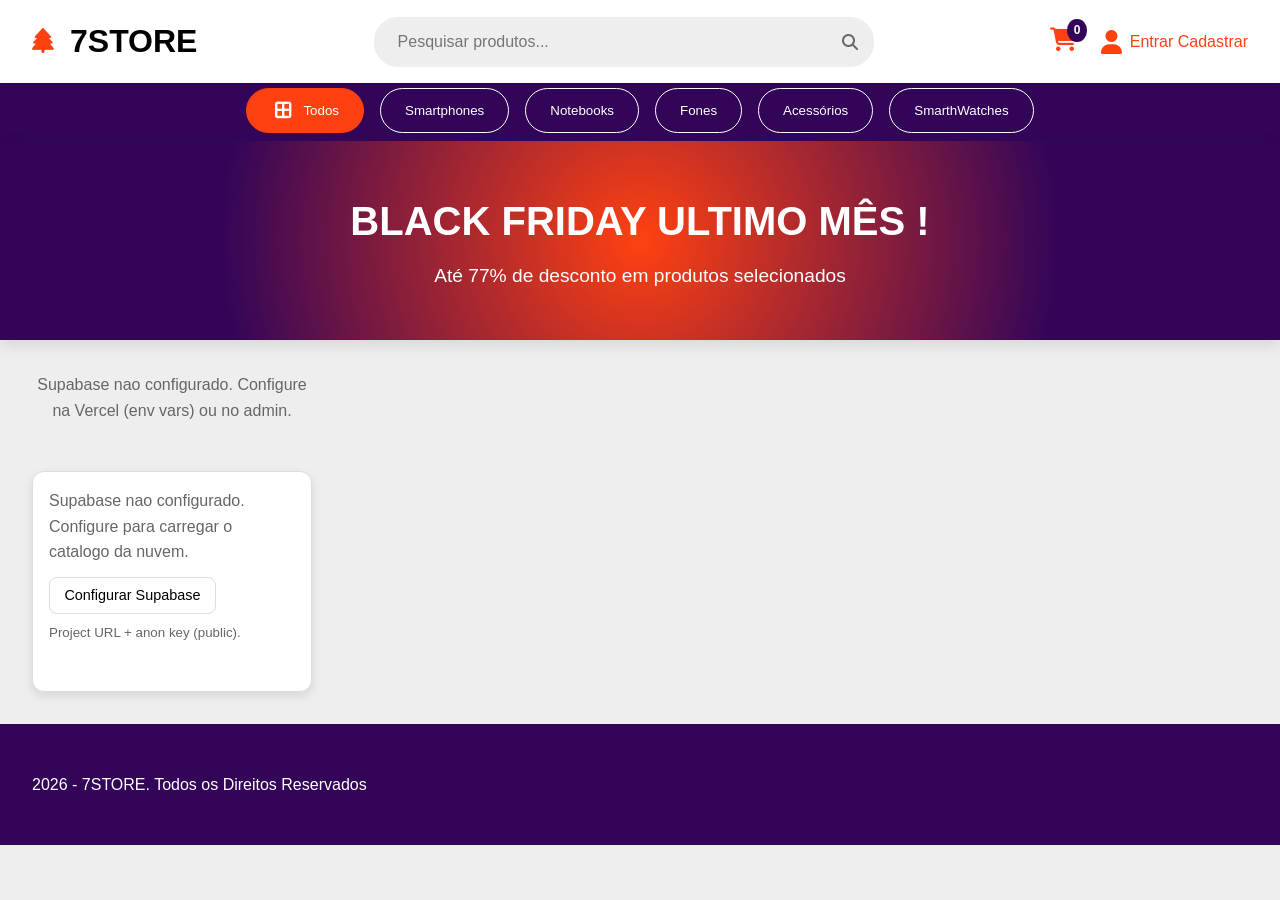
<file: index.html>
<!DOCTYPE html>
<html lang="pt-br">

<head>
    <meta charset="UTF-8">
    <meta name="viewport" content="width=device-width, initial-scale=1.0">
    <link rel="stylesheet" href="style.css">
    <link rel="stylesheet" href="https://cdnjs.cloudflare.com/ajax/libs/font-awesome/6.4.2/css/all.min.css">
    <title>7STORE</title>
</head>

<body>
    <!-- CABEÇALHO -->

    <header>
        <div class="logo">
            <i class="fa-solid fa-tree"></i>
            <h1>7STORE</h1>
        </div>

        <div class="search-container">
            <input type="text" class="search-input" placeholder="Pesquisar produtos...">
            <i class="fa-solid fa-magnifying-glass "></i>
        </div>

        <div class="user-actions">

            <div class="cart-icon">
                <i class="fa-solid fa-cart-shopping"></i>
                <span class="cart-item-count">0</span>
            </div>

            <div class="login-container">
                <i class="fa-solid fa-user"></i>
                <div class="auth-links">
                    <a href="login.html" class="main-link">Entrar</a>
                    <a href="cadastro.html" class="sub-link">Cadastrar</a>
                </div>
            </div>
            
        </div>
    </header>
    <!-- MENU SUPERIOR -->
    <div class="sticky-section-wrapper">

        <div class="categories-container">
            <nav class="categories-bar">
                <button class="category-btn active" data-category="all">
                    <i class="fa-solid fa-border-all"></i>
                    Todos
                </button>
                <button class="category-btn" data-category="smartphones">
                    <i class="fa-solid fa-mobile"></i>
                    Smartphones
                </button>
                <button class="category-btn" data-category="laptops">
                    <i class="fa-solid fa-laptop"></i>
                    Notebooks
                </button>
                <button class="category-btn" data-category="headphones">
                    <i class="fa-solid fa-headphones"></i>
                    Fones
                </button>
                <button class="category-btn" data-category="accessories">
                    <i class="fa-solid fa-keyboard"></i>
                    Acessórios
                </button>
                <button class="category-btn" data-category="smartwatch">
                    <i class="fa-solid fa-clock"></i>
                    SmarthWatches
                </button>
            </nav>
        </div>

        <section class="hero-section">
            <h2> BLACK FRIDAY ULTIMO MÊS ! </h2>
            <p class="hero-p">Até 77% de desconto em produtos selecionados </p>
        </section>

    </div>
    <main class="products">
        <div class=" products-container">
        </div>
    </main>

    <div id="register-form" style="display: none;">
        <h2>Criar Conta</h2>
        <form>
            <div class="form-group">
                <label for="register-name">Nome Completo</label>
                <input type="text" id="register-name" placeholder="Seu nome" required>
            </div>
            <div class="form-group">
                <label for="register-email">Email</label>
                <input type="email" id="register-email" placeholder="seuemail@exemplo.com" required>
            </div>
            <div class="form-group">
                <label for="register-password">Senha</label>
                <input type="password" id="register-password" placeholder="Crie uma senha forte" required>
            </div>
            <button type="submit" class="form-btn">Criar Conta</button>
            <p class="form-switch-text">
                Já tem uma conta? <a href="#" id="show-login">Faça Login</a>
            </p>
        </form>
    </div>
    </div>
    </div>

    <div id="register-form" style="display: none;">
        <h2>Criar Conta</h2>
        <form>
            <div class="form-group">
                <label for="register-name">Nome Completo</label>
                <input type="text" id="register-name" placeholder="Seu nome" required>
            </div>
            <div class="form-group">
                <label for="register-email">Email</label>
                <input type="email" id="register-email" placeholder="seuemail@exemplo.com" required>
            </div>
            <div class="form-group">
                <label for="register-password">Senha</label>
                <input type="password" id="register-password" placeholder="Crie uma senha forte" required>
            </div>
            <button type="submit" class="form-btn">Criar Conta</button>
            <p class="form-switch-text">
                Já tem uma conta? <a href="#" id="show-login">Faça Login</a>
            </p>
        </form>
    </div>

    </div>
    </div>


    <!-- RODAPÉ -->
    <footer>
        <p>2026 - 7STORE. Todos os Direitos Reservados</p>
    </footer>
    <div class="side-cart">
        <div class="cart-header">
            <h3>Meu Carrinho</h3>
            <button class="close-cart-btn">&times;</button>
        </div>
        <div class="cart-items-container">
        </div>
        <div class="cart-footer">
            <p>Total: <span id="cart-total">R$ 0.00</span></p>
            <button class="checkout-btn">Finalizar Compra</button>
        </div>
    </div>
    <div class="overlay"></div>




</body>
<script src="scripts.js">
</script>

</html>
</file>
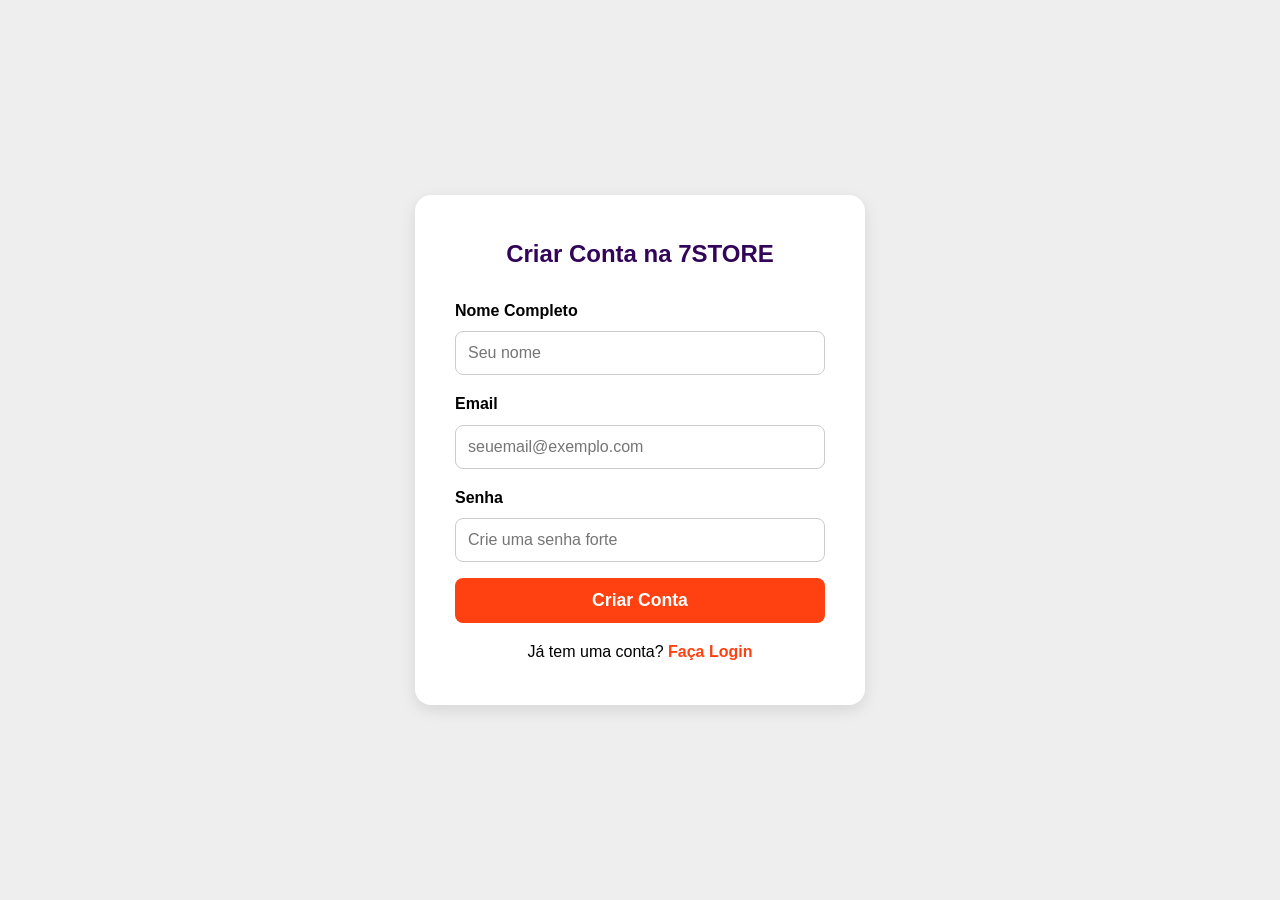
<file: 3-Estilizando_no_css/cadastro.html>
<!DOCTYPE html>
<html lang="pt-br">

<head>
    <meta charset="UTF-8">
    <meta name="viewport" content="width=device-width, initial-scale=1.0">
    <link rel="stylesheet" href="style.css">
    <title>Cadastro - 7STORE</title>
</head>

<body class="auth-page-body">

    <div class="auth-container">
        <h2>Criar Conta na 7STORE</h2>
        <form>
            <div class="form-group">
                <label for="register-name">Nome Completo</label>
                <input type="text" id="register-name" placeholder="Seu nome" required>
            </div>
            <div class="form-group">
                <label for="register-email">Email</label>
                <input type="email" id="register-email" placeholder="seuemail@exemplo.com" required>
            </div>
            <div class="form-group">
                <label for="register-password">Senha</label>
                <input type="password" id="register-password" placeholder="Crie uma senha forte" required>
            </div>
            <button type="submit" class="form-btn">Criar Conta</button>
            <p class="form-switch-text">
                Já tem uma conta? <a href="login.html">Faça Login</a>
            </p>
        </form>
    </div>

</body>

</html>
</file>
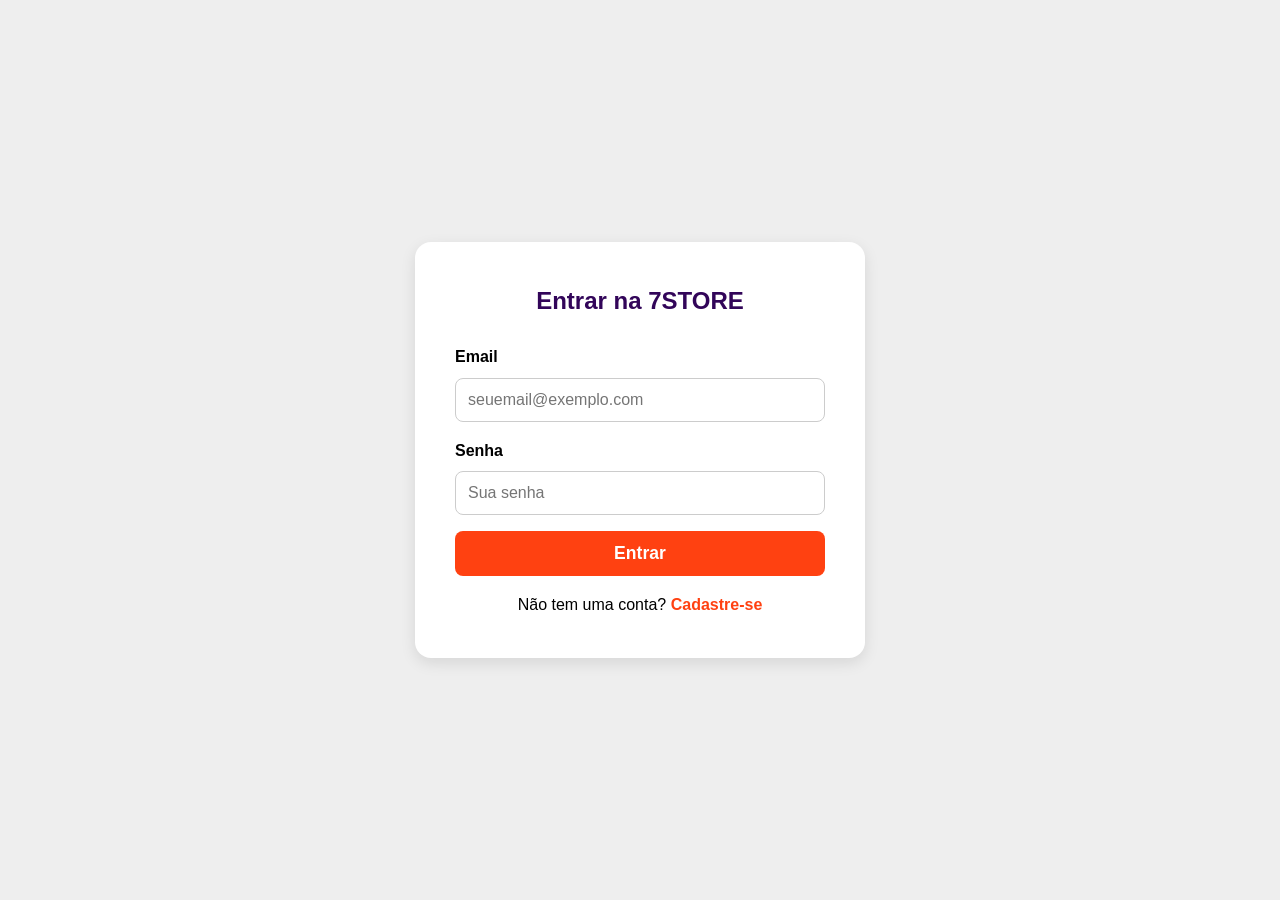
<file: 3-Estilizando_no_css/login.html>
<!DOCTYPE html>
<html lang="pt-br">
<head>
    <meta charset="UTF-8">
    <meta name="viewport" content="width=device-width, initial-scale=1.0">
    <link rel="stylesheet" href="style.css"> <title>Login - 7STORE</title>
</head>
<body class="auth-page-body">

    <div class="auth-container">
        <h2>Entrar na 7STORE</h2>
        <form>
            <div class="form-group">
                <label for="login-email">Email</label>
                <input type="email" id="login-email" placeholder="seuemail@exemplo.com" required>
            </div>
            <div class="form-group">
                <label for="login-password">Senha</label>
                <input type="password" id="login-password" placeholder="Sua senha" required>
            </div>
            <button type="submit" class="form-btn">Entrar</button>
            <p class="form-switch-text">
                Não tem uma conta? <a href="cadastro.html">Cadastre-se</a>
            </p>
        </form>
    </div>

</body>
</html>
</file>
<file: style.css>
/* style.css - CÓDIGO COMPLETO E FINAL (Com Transições Suaves, Filtro de Ordenação e Histórico de Busca) */

* {
    margin: 0;
    padding: 0;
    box-sizing: border-box;
}

/* ------------------- VARIÁVEIS DE COR (TOKENS) - TEMA CLARO ------------------- */
:root {
    --primary-color: #FF4111; /* Laranja/Vermelho */
    --secondary-color: #320559; /* Roxo Escuro */
    
    /* Variáveis do Tema Claro */
    --bg-color: #eeeeee; /* Cor de fundo principal */
    --surface-color: #ffffff; /* Cor de superfícies (cards, header, sidebar) */
    --text-primary-color: #000000;
    --text-secondary-color: #666; /* Cor para descrição/muted */
    --border-color: #dddddd;
    --shadow-color: rgba(0, 0, 0, 0.1);
    --withe-color: #ffffff; 
}

/* ------------------- VARIÁVEIS DE COR (TOKENS) - TEMA ESCURO ------------------- */
body.dark {
    --bg-color: #121212;
    --surface-color: #1e1e1e;
    --text-primary-color: #f1f1f1;
    --text-secondary-color: #aaa;
    --border-color: #333333;
    --shadow-color: rgba(0, 0, 0, 0.5); 
}

/* ------------------- REGRAS BÁSICAS (APLICAM VARIÁVEIS) ------------------- */
body {
    font-family: 'Segoe UI', Tahoma, Geneva, Verdana, sans-serif;
    color: var(--text-primary-color);
    background-color: var(--bg-color);
    line-height: 1.6;
    /* TRANSITION SUAVE */
    transition: background-color 0.5s ease, color 0.5s ease; 
}

/* NOVO: Desabilita animações para quem prefere menos movimento (Acessibilidade) */
@media (prefers-reduced-motion) {
    * {
        transition: none !important;
        animation: none !important;
    }
}

a {
    color: var(--primary-color);
    text-decoration: none;
}

/* ---------------------------------- CABEÇALHO ---------------------------------- */

header {
    background-color: var(--surface-color);
    padding: 1rem 2rem;
    display: flex;
    align-items: center;
    justify-content: space-between;
    position: fixed;
    top: 0;
    left: 0;
    width: 100%;
    z-index: 1000;
    box-shadow: 0 2px 5px var(--shadow-color);
    /* TRANSITION SUAVE */
    transition: all 0.5s ease;
}

.logo {
    display: flex;
    align-items: center;
    gap: 1rem;
    cursor: pointer;
    text-decoration: none;
}

.logo i {
    font-size: 25px;
    color: var(--primary-color);
}

.logo h2 {
    font-size: 2rem;
    color: var(--primary-color);
    font-weight: bold;
}

.logo:visited,
.logo:active {
    color: inherit;
}

/* MODIFICADO: Search container agora é relative para posicionar o dropdown */
.search-container {
    width: 100%;
    max-width: 500px;
    margin: 0;
    display: flex;
    align-items: center;
    background-color: var(--bg-color);
    border-radius: 1.5rem;
    padding: 0.5rem 1rem;
    position: relative; /* ESSENCIAL para o histórico */
    /* TRANSITION SUAVE */
    transition: all 0.5s ease;
}

.search-container input {
    width: 100%;
    border: none;
    background: none;
    outline: none;
    padding: 0.5rem;
    font-size: 1rem;
    color: var(--text-primary-color);
    /* TRANSITION SUAVE para o texto do input */
    transition: color 0.5s ease;
}

.search-container i {
    color: var(--text-secondary-color);
    transition: color 0.5s ease;
    cursor: pointer; /* Indica que o ícone também pode ser clicado para buscar */
}

/* NOVO: Estilos para o Dropdown de Histórico de Pesquisa */
.search-history-dropdown {
    position: absolute;
    top: 95%; /* Ajuste fino abaixo do input */
    left: 0;
    width: 100%;
    max-width: 500px; /* Garante que o dropdown não ultrapasse o limite do container */
    max-height: 250px; 
    overflow-y: auto;
    background-color: var(--surface-color);
    border: 1px solid var(--border-color);
    border-top: none;
    border-radius: 0 0 1rem 1rem;
    box-shadow: 0 5px 15px var(--shadow-color);
    z-index: 900; 
    display: none; /* Inicia escondido */
    padding: 0;
    margin: 0;
    list-style: none;
    transition: all 0.3s ease;
}

.search-history-dropdown.active {
    display: block; 
}

.history-item {
    padding: 10px 15px;
    cursor: pointer;
    display: flex;
    align-items: center;
    gap: 10px;
    font-size: 0.95rem;
    color: var(--text-primary-color);
    transition: background-color 0.3s, color 0.3s;
}

.history-item:hover {
    background-color: var(--bg-color); 
}

.history-item i {
    color: var(--primary-color);
    font-size: 0.9rem;
}

.user-actions {
    display: flex;
    align-items: center;
    gap: 1.5rem;
}

.login-container {
    display: flex;
    align-items: center;
    gap: 0.5rem;
}

.login-container i {
    color: var(--primary-color);
    font-size: 1.5rem;
}

.auth-links a {
    color: var(--primary-color);
}

/* Botão de tema */
.btn-theme-toggle {
    background: none;
    border: none;
    cursor: pointer;
    font-size: 1.5rem;
    color: var(--text-primary-color); 
    transition: color 0.5s ease; 
    padding: 0.5rem;
}

.btn-theme-toggle:hover {
    color: var(--primary-color);
}

.cart-icon {
    position: relative;
    cursor: pointer;
}

.cart-icon i {
    font-size: 1.5rem;
    color: var(--primary-color);
}

.cart-item-count {
    position: absolute;
    top: -8px;
    right: -10px;
    background-color: var(--secondary-color);
    color: var(--withe-color);
    border-radius: 50%;
    padding: 0.1rem 0.4rem;
    font-size: 0.75rem;
    font-weight: bold;
}


/* ------------------------------- MENU E HERO (Sticky) ------------------------------- */

.categories-container {
    background-color: var(--secondary-color);
    display: flex;
    justify-content: center;
}

.sticky-section-wrapper {
    padding-top: 80px; 
    transition: all 0.3s ease-in-out;
}

.sticky-section-wrapper.scrolled {
    position: fixed;
    top: 0;
    left: 0;
    width: 100%;
    z-index: 999;
    padding-top: 0; 
}

.sticky-section-wrapper.scrolled.hidden {
    transform: translateY(-100%);
}

main {
    padding-top: 80px;
}
.sticky-section-wrapper.scrolled:not(.hidden) + .products,
.sticky-section-wrapper.scrolled:not(.hidden) + .product-detail-main {
    padding-top: 250px; 
}

.categories-bar {
    display: flex;
    justify-content: center;
    align-items: center;
    padding: 0.5rem 2rem;
    gap: 1rem;
    width: 100%;
    max-width: 1200px;
}

.category-btn {
    display: flex;
    align-items: center;
    border: 1px solid var(--withe-color);
    color: var(--withe-color);
    border-radius: 1.5rem;
    padding: 0.75rem 1.5rem;
    cursor: pointer;
    background: none;
    transition: all 0.3s ease-in-out;
}

.category-btn:hover {
    background-color: rgba(255, 255, 255, 0.12);
}

.category-btn.active {
    background-color: var(--primary-color);
    border-color: var(--primary-color);
}

.category-btn i {
    font-size: 1.2rem;
    width: 0;
    opacity: 0;
    overflow: hidden;
    transition: all 0.3s ease-in-out;
}

.category-btn:hover i,
.category-btn.active i {
    width: 1.5rem;
    opacity: 1;
    margin-right: 0.5rem;
}

.hero-section {
    background: radial-gradient(circle, var(--primary-color) 0%, var(--secondary-color) 65%);
    color: var(--withe-color);
    text-align: center;
    padding: 3rem 2rem;
    box-shadow: 0 5px 15px var(--shadow-color);
}

.hero-section h2 {
    font-size: 2.5rem;
    margin-bottom: 0.5rem;
}

.hero-section p {
    font-size: 1.2rem;
}

/* -------------------------------- PRODUTOS --------------------------------- */

.products {
    width: 100%;
    padding: 2rem;
    margin: 0;
    display: grid;
    /* Left gutter | sidebar | centered content | right gutter */
    grid-template-columns: 1fr 280px minmax(0, 1200px) 1fr;
    gap: 1.5rem;
    align-items: start;
}

.products-main {
    min-width: 0;
    grid-column: 3;
}

.filters-sidebar {
    position: sticky;
    top: 110px;
    align-self: start;
    grid-column: 2;
}

.filters-card {
    background-color: var(--surface-color);
    border: 1px solid var(--border-color);
    border-radius: 1rem;
    padding: 1rem;
    margin-left: 0;
    box-shadow: 0 4px 10px var(--shadow-color);
    transition: background-color 0.5s ease, box-shadow 0.5s ease, border-color 0.5s ease;
}

.filters-card h3 {
    margin-bottom: 0.75rem;
    color: var(--secondary-color);
}

.filters-group {
    display: grid;
    gap: 0.35rem;
    margin-bottom: 0.75rem;
}

.filters-group input,
.filters-group select {
    width: 100%;
    padding: 0.7rem;
    border: 1px solid var(--border-color);
    border-radius: 0.5rem;
    background-color: var(--bg-color);
    color: var(--text-primary-color);
}

.filters-inline {
    margin-bottom: 1rem;
}

.filters-inline label {
    display: flex;
    align-items: center;
    gap: 0.5rem;
    width: 100%;
    color: var(--text-primary-color);
    font-size: 0.95rem;
}

.filters-check {
    display: inline-flex;
    align-items: center;
    gap: 0.5rem;
    color: var(--text-primary-color);
    font-size: 0.95rem;
}

/* Estilos para a ordenação */
.sort-container {
    display: flex;
    align-items: center;
    justify-content: flex-end; 
    gap: 1rem;
    margin-bottom: 1.5rem;
}

.sort-container label {
    font-weight: 500;
    color: var(--text-primary-color);
    transition: color 0.5s ease;
}

.sort-select {
    padding: 0.5rem 1rem;
    border: 1px solid var(--border-color);
    border-radius: 0.5rem;
    background-color: var(--surface-color);
    color: var(--text-primary-color);
    cursor: pointer;
    /* TRANSITION SUAVE */
    transition: all 0.5s ease;
}

.products-container {
    display: grid;
    grid-template-columns: repeat(auto-fill, minmax(280px, 1fr));
    gap: 2rem;
}

@media (max-width: 980px) {
    .products {
        grid-template-columns: 1fr;
    }

    .filters-sidebar {
        position: relative;
        top: auto;
        grid-column: 1;
    }

    .products-main {
        grid-column: 1;
    }
}

.product-card {
    background-color: var(--surface-color);
    border-radius: 1rem;
    overflow: hidden;
    cursor: pointer;
    /* TRANSITION SUAVE */
    transition: all 0.5s ease;
    box-shadow: 0 4px 10px var(--shadow-color);
    text-decoration: none; 
    color: var(--text-primary-color); 
    display: flex; 
    flex-direction: column;
}

.product-card:hover {
    transform: translateY(-1rem);
    box-shadow: 0 10px 20px var(--shadow-color);
}

.product-img {
    width: 100%;
    height: 250px;
    object-fit: cover;
}

.product-info {
    padding: 1.5rem;
    flex-grow: 1; 
    display: flex;
    flex-direction: column;
}

.product-name {
    font-size: 1.2rem;
    font-weight: bold;
    margin-bottom: 0.5rem;
    color: var(--text-primary-color);
    transition: color 0.5s ease;
}

.product-description {
    font-size: 0.9rem;
    margin-bottom: 1rem;
    color: var(--text-secondary-color);
    transition: color 0.5s ease;
}

.product-price {
    font-size: 1.5rem;
    margin-bottom: 1rem;
    color: var(--primary-color);
    font-weight: bold;
    margin-top: auto; 
}

.product-button {
    width: 100%;
    background-color: var(--secondary-color);
    color: var(--withe-color);
    border: none;
    padding: 0.7rem;
    font-size: 1rem;
    font-weight: 600;
    border-radius: 0.3rem;
    cursor: pointer;
    /* TRANSITION SUAVE */
    transition: background-color 0.5s ease;
}

.product-button:hover {
    background-color: var(--primary-color);
}

/* ----------------------------- PÁGINAS DE AUTH (Login/Cadastro) ----------------------------- */

.auth-page-body {
    display: flex;
    justify-content: center;
    align-items: center;
    min-height: 100vh;
    background-color: var(--bg-color);
    transition: background-color 0.5s ease; /* TRANSITION SUAVE */
}

.auth-container {
    background-color: var(--surface-color);
    padding: 2.5rem;
    border-radius: 1rem;
    box-shadow: 0 5px 15px var(--shadow-color);
    width: 100%;
    max-width: 450px;
    transition: background-color 0.5s ease, box-shadow 0.5s ease; /* TRANSITION SUAVE */
}

.auth-container h2 {
    text-align: center;
    margin-bottom: 1.5rem;
    color: var(--secondary-color);
}

.form-group label {
    color: var(--text-primary-color);
    transition: color 0.5s ease;
}

.form-group input {
    width: 100%;
    padding: 0.75rem;
    border: 1px solid var(--border-color);
    border-radius: 0.5rem;
    font-size: 1rem;
    background-color: var(--bg-color);
    color: var(--text-primary-color);
    /* TRANSITION SUAVE */
    transition: all 0.5s ease;
}

/* NOVO: Estilo de foco mais visível para acessibilidade */
.form-group input:focus {
    border-color: var(--primary-color);
    box-shadow: 0 0 0 3px rgba(255, 65, 17, 0.3); /* Anel de foco usando a cor primária */
    background-color: var(--surface-color);
    outline: none; /* Remove o outline padrão */
}

.form-btn {
    background-color: var(--primary-color);
    color: var(--withe-color);
    /* TRANSITION SUAVE */
    transition: background-color 0.5s ease;
}

.auth-helper-row {
    display: flex;
    justify-content: flex-end;
    margin-top: -0.25rem;
    margin-bottom: 0.75rem;
    font-size: 0.95rem;
}

.auth-helper-row a {
    color: var(--primary-color);
    text-decoration: none;
}

.auth-helper-row a:hover {
    text-decoration: underline;
}

.form-switch-text a {
    color: var(--primary-color);
}

/* --------------------------------- CARRINHO (Side Cart) ---------------------------------- */

.overlay {
    /* TRANSITION SUAVE */
    transition: opacity 0.5s ease, visibility 0.5s ease;
}

.side-cart {
    border-radius: 20px;
    position: fixed;
    top: 0;
    right: -100%; 
    width: 100%;
    max-width: 400px;
    height: 100%;
    /* ALTERADO: Aplicando cores do tema */
    background-color: var(--surface-color); /* Fundo branco/escuro */
    /* ALTERADO: Adicionado borda e sombra mais proeminente */
    box-shadow: -5px 0 30px var(--shadow-color);
    border-left: 5px solid var(--primary-color); /* Borda lateral com cor primária */
    z-index: 2000;
    /* TRANSITION SUAVE */
    transition: right 0.4s ease-in-out, background-color 0.5s ease, box-shadow 0.5s ease;
    display: flex;
    flex-direction: column;
}

.side-cart.open {
    right: 0; 
}

.cart-header {
    display: flex; /* Garante que os itens do header estejam alinhados */
    justify-content: space-between; /* Espaça o título e o botão */
    align-items: center;
    padding: 1rem 1.5rem;
    border-bottom: 1px solid var(--border-color);
    transition: border-color 0.5s ease;
    background-color: var(--secondary-color); /* Um fundo sutil para o header do carrinho */
border-radius: 13px
}

/* NOVO: Centralizando e estilizando o título H3 do Carrinho */
.cart-header h3 {
    font-size: 1.5rem;
    color: var(--withe-color);/* Cor de destaque para o título */
    text-align: center; /* Centraliza o texto */
    flex-grow: 1; /* Permite que o H3 ocupe o espaço necessário */
    margin-left: 1.5rem; /* Ajusta o título para centralizar melhor quando o botão está à direita */
    font-weight: bold;
}

.close-cart-btn {
    /* ALTERADO: Garantir que o ícone de seta fique alinhado e destacado */
    color: var(--withe-color); /* Destaque na cor secundária */
    background: none;
    border: none;
    cursor: pointer;
    font-size: 1.8rem; /* Tamanho do ícone maior */
    padding: 0.5rem;
    display: flex; 
    align-items: center; 
    justify-content: center;
    transition: color 0.5s ease;
    line-height: 1; /* Alinhamento vertical mais preciso */
}

.close-cart-btn:hover {
    color: var(--primary-color);
}

.cart-item h4, .cart-item-price, .item-subtotal {
    transition: color 0.5s ease;
}

.quantity-wrapper {
    border: 1px solid var(--border-color);
    transition: border-color 0.5s ease;
}

.quantity-btn {
    background: none; /* Garante que os botões de quantidade não tenham background */
    border: none; /* Garante que os botões de quantidade não tenham borda */
    color: var(--text-primary-color);
    /* TRANSITION SUAVE */
    transition: background-color 0.5s ease, color 0.5s ease;
    padding: 0.5rem; /* Adiciona padding para os ícones */
}

.quantity-btn i {
    font-size: 0.9rem; /* Ajusta o tamanho do ícone */
}

.quantity-btn:hover {
    background-color: var(--border-color);
}

.quantity-value {
    width: 30px;
    text-align: center;
    font-weight: bold;
    font-size: 1rem;
    line-height: 30px; 
    color: var(--text-primary-color);
}

/* Estilos do Rodapé (Subtotal e Total) */
.cart-footer p {
    font-size: 1.1rem;
    font-weight: 600;
    margin-bottom: 0.5rem;
    display: flex;
    justify-content: space-between;
    color: var(--text-primary-color);
    transition: color 0.5s ease;
}

.checkout-btn {
    width: 100%;
    padding: 0.75rem;
    border: none;
    border-radius: 0.5rem;
    background-color: var(--primary-color);
    color: var(--withe-color);
    font-size: 1.1rem;
    font-weight: bold;
    cursor: pointer;
    /* TRANSITION SUAVE */
    transition: background-color 0.5s ease;
    margin-top: 1rem;
}

.checkout-btn:hover {
    background-color: #e6390f;
}

.cart-footer p:last-of-type {
    font-size: 1.3rem;
    font-weight: bold;
    color: var(--primary-color);
    margin-top: 1rem;
}

/* --------------------------- DETALHES DO PRODUTO --------------------------- */

.product-detail-main {
    padding: 2rem;
    max-width: 1200px;
    margin: 0 auto;
    min-height: 80vh;
}

.detail-container {
    display: flex;
    flex-wrap: wrap; 
    gap: 2rem;
    background-color: var(--surface-color);
    padding: 2rem;
    border-radius: 1rem;
    box-shadow: 0 4px 20px var(--shadow-color);
    transition: all 0.5s ease;
}

.detail-image-area {
    flex: 1 1 400px; 
    text-align: center;
}

.detail-image {
    width: 100%;
    max-width: 500px;
    height: auto;
    border-radius: 0.75rem;
    object-fit: contain; 
}

.detail-info-area {
    flex: 1 1 500px;
    display: flex;
    flex-direction: column;
    justify-content: space-between;
}

.detail-name {
    font-size: 2.5rem;
    color: var(--text-primary-color);
    margin-bottom: 0.5rem;
    transition: color 0.5s ease;
}

.product-description {
    color: var(--text-secondary-color);
}

.detail-description-full {
    font-size: 1.1rem;
    line-height: 1.8;
    color: var(--text-secondary-color);
    margin-bottom: 2rem;
    transition: color 0.5s ease;
}

.quantity-controls {
    display: flex;
    align-items: center;
    gap: 1rem;
    margin-bottom: 2rem;
}

.quantity-controls label {
    color: var(--text-primary-color);
    font-weight: bold;
    transition: color 0.5s ease;
}

.quantity-input {
    width: 60px;
    padding: 0.5rem;
    text-align: center;
    border: 1px solid var(--border-color);
    border-radius: 0.5rem;
    font-size: 1rem;
    background-color: var(--bg-color);
    color: var(--text-primary-color);
    transition: all 0.5s ease;
}

.detail-add-to-cart-btn {
    background-color: var(--secondary-color);
    color: var(--withe-color);
    padding: 1rem 2rem;
    font-size: 1.25rem;
    font-weight: bold;
    border: none;
    border-radius: 0.75rem;
    cursor: pointer;
    transition: background-color 0.5s ease, transform 0.1s;
    text-transform: uppercase;
}
.detail-add-to-cart-btn:hover {
    background-color: #5d0f8d;
    transform: translateY(-2px);
}

/* ---------------------------------- RODAPÉ ---------------------------------- */

footer {
    /* Manter estilos básicos, mas centralização não é mais necessária */
    background-color: var(--secondary-color);
    color: var(--withe-color);
    padding: 3rem 2rem; /* Mais padding */
    transition: background-color 0.5s ease;
}

.new-footer-content {
    width: 100%;
    max-width: 1200px;
    margin: 0 auto;
    display: flex;
    justify-content: space-between;
    gap: 2rem;
    flex-wrap: wrap; /* Para responsividade */
    text-align: left; /* Alinhar texto nas colunas */
}

.footer-column {
    flex: 1; /* Distribui o espaço igualmente */
    min-width: 200px; /* Garante que a coluna não fique muito estreita */
}

.footer-column h4 {
    font-size: 1.25rem;
    margin-bottom: 1.5rem;
    color: var(--primary-color);
    border-bottom: 2px solid var(--primary-color);
    padding-bottom: 0.5rem;
    display: inline-block; /* Ajusta a largura da borda ao texto */
}

.footer-column p, .footer-column a, .footer-contact-item {
    font-size: 0.95rem;
    color: rgb(255, 255, 255);
    display: block;
    margin-bottom: 0.7rem;
    transition: color 0.3s ease;
}

.footer-column a:hover {
    color: var(--primary-color);
}

.footer-contact-item {
    display: flex;
    align-items: center;
    gap: 10px;
}

.footer-contact-item i {
    color: var(--primary-color);
    font-size: 1.1rem;
}

/* Estilo para o placeholder do mapa */
.map-placeholder {
    width: 100%;
    height: 150px; 
    background-color: #383838; /* Cor escura para simular mapa */
    border-radius: 0.5rem;
    display: flex;
    align-items: center;
    justify-content: center;
    text-align: center;
    color: rgba(255, 255, 255, 0.6);
    font-style: italic;
    font-size: 0.9rem;
}

.footer-bottom-text {
    text-align: center;
    margin-top: 2rem;
    padding-top: 1rem;
    /* REMOVIDO: border-top: 1px solid rgba(255, 255, 255, 0.1); */
    font-size: 0.9rem;
    color: rgba(255, 255, 255, 0.7);
}

/* --- NOVO: CHATBOT FLUTUANTE (FRONT-END) --- */

.chatbot-float-btn {
    position: fixed;
    bottom: 20px;
    right: 20px;
    z-index: 1001; 
    width: 60px;
    height: 60px;
    border-radius: 50%;
    background-color: var(--primary-color);
    color: var(--withe-color);
    border: none;
    box-shadow: 0 4px 12px var(--shadow-color);
    cursor: pointer;
    display: flex;
    align-items: center;
    justify-content: center;
    font-size: 1.8rem;
    transition: all 0.3s ease;
}

.chatbot-float-btn:hover {
    background-color: #e6390f; /* Tom mais escuro */
    transform: scale(1.05);
}

/* ------------------------------- RESPONSIVIDADE (Celular) ------------------------------- */

@media (max-width: 768px) {
    header {
        flex-wrap: wrap;
        padding: 0.75rem 1rem;
    }

    .search-container {
        order: 3;
        width: 100%;
        margin-top: 0.5rem;
        /* Para telas pequenas, o dropdown se alinha à esquerda */
        border-radius: 0.5rem;
    }
    
    .search-history-dropdown {
        border-radius: 0 0 0.5rem 0.5rem;
    }


    .user-actions {
        gap: 1rem;
    }

    .logo {
        gap: 0.5rem;
    }

    .logo h2 {
        font-size: 1.5rem;
    }

    .categories-bar {
        padding: 0.5rem 1rem;
        gap: 0.5rem;
        overflow-x: auto;
        justify-content: flex-start;
        -webkit-overflow-scrolling: touch;
    }
    
    .category-btn {
        padding: 0.5rem 1rem;
        font-size: 0.9rem;
        flex-shrink: 0;
    }

    .hero-section {
        padding: 2rem 1rem;
    }

    .hero-section h2 {
        font-size: 2rem;
    }

    .products {
        padding: 1rem;
    }
    
    .sort-container {
        justify-content: space-between; 
    }

    .auth-container {
        padding: 1.5rem;
    }
    
    /* Responsividade do Rodapé */
    .new-footer-content {
        flex-direction: column; 
        gap: 1.5rem;
    }

    .footer-column {
        min-width: 100%;
    }

    .footer-column h4 {
        margin-bottom: 1rem;
    }
}
/* A chave final redundante foi removida */
/* ----------------------------- PAINEL MESTRE ----------------------------- */

.admin-page-body {
    background-color: var(--bg-color);
    min-height: 100vh;
}

.admin-main {
    max-width: 1200px;
    margin: 0 auto;
    padding: 120px 1.5rem 2rem;
}

.admin-card {
    background-color: var(--surface-color);
    border-radius: 1rem;
    box-shadow: 0 4px 20px var(--shadow-color);
    padding: 1.5rem;
    margin-bottom: 1.5rem;
    transition: background-color 0.5s ease, box-shadow 0.5s ease;
}

.admin-muted {
    color: var(--text-secondary-color);
    margin-bottom: 1rem;
}

.admin-form-grid,
.admin-product-form {
    display: grid;
    grid-template-columns: repeat(2, minmax(0, 1fr));
    gap: 1rem;
}

.admin-field-full {
    grid-column: 1 / -1;
}

.admin-password-form {
    margin-bottom: 1rem;
}

.admin-password-form button {
    grid-column: 1 / -1;
}

.admin-product-form textarea,
.admin-product-form select,
.admin-product-form input {
    width: 100%;
    padding: 0.75rem;
    border: 1px solid var(--border-color);
    border-radius: 0.5rem;
    font-size: 1rem;
    background-color: var(--bg-color);
    color: var(--text-primary-color);
}

.admin-product-form textarea {
    min-height: 90px;
    resize: vertical;
}

.admin-feedback {
    margin-top: 0.75rem;
    font-size: 0.95rem;
    min-height: 20px;
}

.admin-feedback.is-error {
    color: #d92d20;
}

.admin-feedback.is-success {
    color: #0f9d58;
}

.admin-dashboard-topbar {
    display: flex;
    justify-content: space-between;
    align-items: flex-start;
    gap: 1rem;
    margin-bottom: 1rem;
}

.admin-actions-inline {
    display: flex;
    gap: 0.5rem;
    flex-wrap: wrap;
}

.admin-subsection {
    border: 1px solid var(--border-color);
    border-radius: 0.75rem;
    padding: 1rem;
    margin-bottom: 1rem;
    background-color: var(--bg-color);
}

.admin-section-title {
    margin-bottom: 0.75rem;
    font-size: 1rem;
    color: var(--secondary-color);
}

.admin-cloud-grid {
    display: grid;
    grid-template-columns: repeat(2, minmax(0, 1fr));
    gap: 1rem;
}

.admin-cloud-auth-grid {
    display: grid;
    grid-template-columns: repeat(2, minmax(0, 1fr));
    gap: 1rem;
    margin-top: 0.75rem;
}

.admin-cloud-actions {
    margin-top: 0.25rem;
}

.admin-btn,
.admin-back-link {
    border: 1px solid var(--border-color);
    background-color: var(--surface-color);
    color: var(--text-primary-color);
    border-radius: 0.5rem;
    padding: 0.6rem 0.9rem;
    cursor: pointer;
    text-decoration: none;
    font-size: 0.9rem;
}

.admin-btn:hover,
.admin-back-link:hover {
    border-color: var(--primary-color);
    color: var(--primary-color);
}

.admin-btn:disabled {
    opacity: 0.55;
    cursor: not-allowed;
}

.admin-btn-danger {
    border-color: #d92d20;
    color: #d92d20;
}

.admin-btn-warn {
    border-color: #f79009;
    color: #f79009;
}

.admin-toggles {
    display: flex;
    gap: 1rem;
    flex-wrap: wrap;
}

.admin-toggles label {
    display: inline-flex;
    align-items: center;
    gap: 0.4rem;
    font-size: 0.95rem;
}

.admin-table-wrapper {
    margin-top: 1rem;
    overflow-x: auto;
}

.admin-table {
    width: 100%;
    border-collapse: collapse;
    min-width: 850px;
}

.admin-table th,
.admin-table td {
    border-bottom: 1px solid var(--border-color);
    padding: 0.75rem;
    text-align: left;
    vertical-align: middle;
}

.admin-table th {
    color: var(--text-secondary-color);
    font-weight: 600;
}

.admin-product-cell {
    display: flex;
    gap: 0.75rem;
    align-items: center;
}

.admin-product-cell img {
    width: 50px;
    height: 50px;
    object-fit: cover;
    border-radius: 0.5rem;
    flex-shrink: 0;
}

.admin-product-cell small {
    display: block;
    color: var(--text-secondary-color);
}

.admin-stock-low {
    color: #d92d20;
    font-weight: 700;
}

.admin-stats {
    display: grid;
    grid-template-columns: repeat(4, minmax(0, 1fr));
    gap: 0.75rem;
    margin-bottom: 1rem;
}

.admin-stat-card {
    border: 1px solid var(--border-color);
    border-radius: 0.75rem;
    padding: 0.75rem;
    background-color: var(--bg-color);
}

.admin-stat-card strong {
    display: block;
    color: var(--primary-color);
    font-size: 1.3rem;
}

.admin-stat-card span {
    color: var(--text-secondary-color);
    font-size: 0.9rem;
}

/* ----------------------------- CHECKOUT / CONTA ----------------------------- */

.checkout-page-body,
.account-page-body {
    background-color: var(--bg-color);
    min-height: 100vh;
}

.checkout-main,
.account-main {
    max-width: 1200px;
    margin: 0 auto;
    padding: 120px 1.5rem 2rem;
}

.checkout-card {
    background-color: var(--surface-color);
    border-radius: 1rem;
    box-shadow: 0 4px 20px var(--shadow-color);
    padding: 1.5rem;
}

.checkout-header {
    display: flex;
    justify-content: space-between;
    align-items: flex-start;
    gap: 1rem;
    margin-bottom: 1rem;
}

.checkout-user {
    color: var(--text-secondary-color);
    font-size: 0.95rem;
    padding-top: 0.2rem;
}

.checkout-grid {
    display: grid;
    grid-template-columns: 1.1fr 0.9fr;
    gap: 1rem;
}

.checkout-section {
    border: 1px solid var(--border-color);
    border-radius: 0.75rem;
    background-color: var(--bg-color);
    padding: 1rem;
}

.checkout-title {
    margin-bottom: 0.75rem;
    font-size: 1rem;
    color: var(--secondary-color);
}

.checkout-items {
    display: grid;
    gap: 0.75rem;
}

.checkout-item-row {
    display: flex;
    justify-content: space-between;
    align-items: center;
    gap: 0.75rem;
    padding: 0.75rem;
    border: 1px solid var(--border-color);
    border-radius: 0.75rem;
    background-color: var(--surface-color);
}

.checkout-item-left {
    display: flex;
    align-items: center;
    gap: 0.75rem;
    min-width: 0;
}

.checkout-item-left img {
    width: 56px;
    height: 56px;
    border-radius: 0.75rem;
    object-fit: cover;
    flex-shrink: 0;
}

.checkout-address-list {
    display: grid;
    gap: 0.75rem;
    margin-bottom: 0.5rem;
}

.checkout-address-card {
    display: flex;
    align-items: flex-start;
    gap: 0.75rem;
    padding: 0.75rem;
    border: 1px solid var(--border-color);
    border-radius: 0.75rem;
    background-color: var(--surface-color);
    cursor: pointer;
}

.checkout-address-card input {
    margin-top: 0.25rem;
}

.checkout-details summary {
    cursor: pointer;
    color: var(--primary-color);
    font-weight: 600;
    margin: 0.25rem 0 0.75rem;
}

.checkout-form {
    display: grid;
    grid-template-columns: repeat(2, minmax(0, 1fr));
    gap: 0.75rem;
}

.checkout-inline {
    grid-column: 1 / -1;
}

.checkout-payments {
    display: flex;
    gap: 0.75rem;
    flex-wrap: wrap;
    margin-bottom: 0.75rem;
}

.checkout-pay-option {
    display: inline-flex;
    align-items: center;
    gap: 0.5rem;
    padding: 0.6rem 0.8rem;
    border: 1px solid var(--border-color);
    border-radius: 0.75rem;
    background-color: var(--surface-color);
    cursor: pointer;
}

.checkout-summary {
    border: 1px solid var(--border-color);
    border-radius: 0.75rem;
    background-color: var(--surface-color);
    padding: 0.75rem;
    margin-bottom: 0.75rem;
}

.checkout-row {
    display: flex;
    justify-content: space-between;
    gap: 0.75rem;
    padding: 0.3rem 0;
}

.checkout-total {
    border-top: 1px solid var(--border-color);
    padding-top: 0.6rem;
    margin-top: 0.3rem;
}

.checkout-place-order {
    width: 100%;
    border: none;
    border-radius: 0.75rem;
    padding: 0.85rem 1rem;
    background-color: var(--primary-color);
    color: #fff;
    cursor: pointer;
    font-weight: 700;
}

.checkout-place-order:hover {
    filter: brightness(0.95);
}

.checkout-pix-box {
    margin-top: 1rem;
    border: 1px solid var(--border-color);
    border-radius: 0.75rem;
    background-color: var(--surface-color);
    padding: 0.9rem;
}

.checkout-pix-qr {
    width: 220px;
    height: 220px;
    object-fit: contain;
    display: block;
    margin: 0.75rem auto;
    border-radius: 0.75rem;
    border: 1px solid var(--border-color);
    background: var(--bg-color);
}

.checkout-pix-code {
    width: 100%;
    border: 1px solid var(--border-color);
    border-radius: 0.75rem;
    padding: 0.75rem;
    background-color: var(--bg-color);
    color: var(--text-primary-color);
    resize: none;
    margin-bottom: 0.5rem;
}

.account-orders {
    display: grid;
    gap: 0.75rem;
}

.account-order-card {
    border: 1px solid var(--border-color);
    border-radius: 0.75rem;
    background-color: var(--surface-color);
    padding: 0.9rem;
}

.account-order-top {
    display: flex;
    justify-content: space-between;
    gap: 0.75rem;
    flex-wrap: wrap;
    margin-bottom: 0.5rem;
}

.account-order-status {
    display: flex;
    gap: 0.5rem;
    flex-wrap: wrap;
    color: var(--text-secondary-color);
    font-size: 0.9rem;
}

.account-order-items {
    margin: 0.5rem 0 0.75rem;
    padding-left: 1.1rem;
    color: var(--text-secondary-color);
}

.account-order-bottom {
    display: flex;
    justify-content: space-between;
    align-items: center;
    gap: 0.75rem;
    flex-wrap: wrap;
}

@media (max-width: 900px) {
    .checkout-grid {
        grid-template-columns: 1fr;
    }
}

@media (max-width: 768px) {
    .admin-form-grid,
    .admin-product-form,
    .admin-stats,
    .admin-cloud-grid,
    .admin-cloud-auth-grid {
        grid-template-columns: 1fr;
    }

    .admin-dashboard-topbar {
        flex-direction: column;
    }
}
</file>
<file: 3-Estilizando_no_css/style.css>
* {
    margin: 0;
    /* criar espaço ao redor de um elemento HTML, especificamente fora da sua borda. É usada para afastar um elemento de outros elementos ou do conteúdo ao seu redor. */
    padding: 0;
    /*  entre o seu conteúdo e sua borda. É uma forma de controlar o espaço vazio ao redor do conteúdo de um elemento, sem afetar a sua área externa */
    box-sizing: border-box;
    /*alterar a forma como o navegador calcula as dimensões de um elemento  */
}

:root {


    --primary-color: #FF4111;
    --secondary-color: #320559;
    --accent-color: #000000;
    --text-color: #000000;
    --light-gray: #eeeeee;
    --border-color: #FFFFF0;
    --withe-color: #ffffff;
    --hover-btn: rgba(255, 255, 255, 0.12);

}

body {
    font-family: 'Segoe UI', Tahoma, Geneva, Verdana, sans-serif;
    color: var(--text-color);
    background-color: var(--light-gray);
    line-height: 1.6;
}

/* Encontre esta regra no seu CSS */
header {
    background-color: var(--withe-color);
    padding: 1rem 2rem;
    display: flex;
    align-items: center;
    justify-content: space-between;

    /* --- REGRAS PARA FIXAR NO TOPO --- */
    position: fixed;
    /* Fixa o header na tela */
    top: 0;
    /* Cola no topo da página */
    left: 0;
    /* Cola na esquerda da página */
    width: 100%;
    /* Faz ocupar a largura inteira */
    z-index: 1000;
    /* Garante que ele fique na frente de outros elementos */
    box-shadow: 0 2px 5px rgba(0, 0, 0, 0.1);
    /* Opcional: Adiciona uma sombra sutil */
}

.logo {
    display: flex;
    align-items: center;
    gap: 1rem;
    cursor: pointer;
}

.logo i {
    font-size: 25px;
    color: var(--primary-color);
}

.logo h1 {
    font-size: 2rem;
    color: var(--primary-color);
    font-weight: bold;
}

/* Encontre esta regra no seu CSS */
.search-container {
    width: 100%;
    max-width: 500px;
    margin: 0;
    /* Altere de '0 2rem' para '0' */
    display: flex;
    align-items: center;
    background-color: var(--light-gray);
    border-radius: 1.5rem;
    padding: 0.5rem 1rem;
}

.search-container input {
    width: 100%;
    border: none;
    background: none;
    outline: none;
    padding: 0.5rem;
    font-size: 1rem;
}


.search-container i {
    color: var(--primary-color);
}

.categories-container {
    background-color: var(--secondary-color);
    display: flex;
    justify-content: center;
    margin-top: 90px;
    /* Adicionado para empurrar o conteúdo para baixo */
}

/* Estilo para a nova área de login/cadastro */
/* Container para os links de texto "Entrar" e "ou Cadastrar" */
.auth-links {
    display: flex;
    flex-direction: column;
    /* ESSA É A PROPRIEDADE CHAVE: empilha os itens verticalmente */
    line-height: 1.2;
    /* Controla a distância entre as linhas */
}

/* Remove o estilo genérico do link antigo, se necessário */
.user-actions a {
    text-decoration: none;
    font-weight: normal;
}

/* Link principal "Entrar" */
.main-link {
    color: var(--primary-color);
    font-weight: 600;
    /* Deixa em negrito */
    font-size: 1rem;
    /* Tamanho padrão */
    text-decoration: none;
}

.main-link:hover {
    color: #ff411191;
}

/* Link secundário "ou Cadastrar" */
.sub-link {
    color: var(--primary-color);
    /* Um cinza para dar menos destaque */
    font-size: 0.8rem;
    /* Um pouco menor, como solicitado */
    text-decoration: none;
}

.sub-link:hover {
    color: #ff411191;
}

/* --- INÍCIO: ESTILIZAÇÃO COMPLETA E CORRIGIDA DO MENU DE CATEGORIAS --- */

.categories-bar {
    display: flex;
    justify-content: center;
    align-items: center;
    padding: 0.5rem 2rem;
    gap: 1rem;
    /* Restaura o espaçamento entre os botões */
    width: 100%;
    max-width: 1200px;
}

/* 1. ESTILO PADRÃO PARA TODOS OS BOTÕES */
.category-btn {
    display: flex;
    align-items: center;
    border: 1px solid var(--withe-color);
    /* Adiciona uma borda branca sutil */
    color: var(--withe-color);
    border-radius: 1.5rem;
    padding: 0.75rem 1.5rem;
    cursor: pointer;
    background: none;
    /* Mantém transparente por padrão */
    transition: all 0.3s ease-in-out;
    /* Animação suave para tudo */
}

/* 2. EFEITO AO PASSAR O MOUSE (HOVER) */
.category-btn:hover {
    background-color: var(--hover-btn);
    /* Fundo levemente branco ao passar o mouse */
}

/* 3. ESTILO DO BOTÃO ATIVO (SELECIONADO) */
.category-btn.active {
    background-color: var(--primary-color);
    /* Cor de fundo laranja */
    border-color: var(--primary-color);
    /* Borda da mesma cor */
}

/* 4. ÍCONE ESCONDIDO POR PADRÃO */
.category-btn i {
    font-size: 1.2rem;
    width: 0;
    opacity: 0;
    overflow: hidden;
    transition: all 0.3s ease-in-out;
}

/* 5. MOSTRAR ÍCONE AO PASSAR O MOUSE */
.category-btn:hover i {
    width: 1.5rem;
    opacity: 1;
    margin-right: 0.5rem;
    /* Cria espaço entre o ícone e o texto */
}

/* 6. REGRA ESPECIAL: MOSTRAR O ÍCONE DO BOTÃO ATIVO SEMPRE */
.category-btn.active i {
    width: 1.5rem;
    opacity: 1;
    margin-right: 0.5rem;
}

/* --- FIM DA ESTILIZAÇÃO DO MENU --- */

.hero-section {
    background: #FF4111;
    background: radial-gradient(circle, rgba(255, 65, 17, 1) 0%, rgba(50, 5, 89, 1) 65%);
    color: var(--withe-color);
    text-align: center;
    padding: 3rem 2rem;
}

.hero-section h2 {
    font-size: 2.5rem;
    margin-bottom: 0.5rem;
}

.hero-section p {
    font-size: 1.2rem;
}

/* margin-botton - embaixo
    margin-top - cima
    margin-right - direita
    margin-left - esquerda
*/

footer {
    background-color: var(--secondary-color);
    color: var(--withe-color);
    text-align: center;
    padding: 2rem;
}

.products {
    width: 100%;
    max-width: 1200px;
    padding: 2rem;
    margin: 0 auto;

}


.products-container {
    display: grid;
    grid-template-columns: repeat(auto-fill, minmax(280px, 1fr));
    gap: 2rem;
}

.product-card {
    background-color: var(--withe-color);
    border-radius: 1rem;
    overflow: hidden;
    cursor: pointer;
    transition: 0.5s;
    box-shadow: rgba(5, 5, 5, 0.596) 0px 14px 28px, rgba(0, 0, 0, 0.22) 0px 10px 10px;
}

.product-card:hover {
    transform: translateY(-1rem);
    box-shadow: rgba(50, 50, 93, 0.25) 0px 30px 60px -12px inset, rgba(0, 0, 0, 0.3) 0px 18px 36px -18px inset;
}

.product-img {
    width: 100%;
    height: 250px;
    object-fit: cover;

}

.product-info {
    padding: 1.5rem;
}

.product-name {
    font-size: 1.2rem;
    font-weight: bold;
    margin-bottom: 0.5rem;
    color: var(--text-color)
}

.product-description {
    font-size: 0.9rem;
    margin-bottom: 1rem;
}



.product-price {
    font-size: 1.5rem;
    margin-bottom: 1rem;
    color: var(--primary-color);
    font-weight: bold;
}

.product-button {
    width: 100%;
    background-color: var(--accent-color);
    color: var(--withe-color);
    border: none;
    padding: 0.7rem;
    font-size: 1rem;
    font-weight: 600;
    border-radius: 0.3rem;
    cursor: pointer;
    transition: 0.3s;
}

.product-button:hover {
    background-color: #ff0000e4;
}


/* Container que alinha o ícone e os links de login */
.login-container {
    display: flex;
    /* ATIVA O ALINHAMENTO FLEXÍVEL */
    align-items: center;
    /* Centraliza o ícone verticalmente com o texto */
    gap: 0.75rem;
    /* Cria um espaço entre o ícone e os links */
}

/* Estilo para o ícone de usuário (você já tem este) */
.login-container i {
    color: var(--primary-color);
    font-size: 1.5rem;
}

/* --- ESTILOS ATUALIZADOS PARA O EFEITO SINCRONIZADO --- */

/* 1. A transição suave agora é no wrapper e no container de produtos */
.sticky-section-wrapper,
.products {
    transition: all 0.3s ease-in-out;
}

/* 2. O novo wrapper é quem fica fixo quando a classe '.scrolled' é aplicada */
.sticky-section-wrapper.scrolled {
    position: fixed;
    top: 80px;
    /* Posição abaixo do header principal */
    left: 0;
    width: 100%;
    z-index: 999;
}

/* 3. A classe .hidden desliza o wrapper inteiro para fora da tela */
.sticky-section-wrapper.scrolled.hidden {
    transform: translateY(-100%);
}

/* 4. A NOVA correção do "salto" do conteúdo */
/* Agora o elemento que vem depois do wrapper é o .products. 
   A altura combinada da barra e do hero é de aprox. 250px. */
.sticky-section-wrapper.scrolled:not(.hidden)+.products {
    padding-top: 250px;
    /* Ajuste este valor se a altura dos elementos mudar */
}



/* Estilo dos campos do formulário */
.form-group {
    margin-bottom: 1rem;
}

.form-group label {
    display: block;
    margin-bottom: 0.5rem;
    font-weight: 600;
}

.form-group input {
    width: 100%;
    padding: 0.75rem;
    border: 1px solid #ccc;
    border-radius: 0.5rem;
    font-size: 1rem;
}

/* Botão principal do formulário */
.form-btn {
    width: 100%;
    padding: 0.75rem;
    border: none;
    border-radius: 0.5rem;
    background-color: var(--primary-color);
    color: var(--withe-color);
    font-size: 1.1rem;
    font-weight: bold;
    cursor: pointer;
    transition: background-color 0.3s;
}

.form-btn:hover {
    background-color: #e6390f;
}

/* Texto para alternar entre login e cadastro */
.form-switch-text {
    text-align: center;
    margin-top: 1rem;
}

.form-switch-text a {
    color: var(--primary-color);
    font-weight: bold;
    text-decoration: none;
}

/* --- FIM DOS ESTILOS DO MODAL --- */

/* --- INÍCIO: ESTILOS PARA PÁGINA DE CADASTRO/LOGIN --- */

/* Estilo para o corpo (body) da página de autenticação */
.auth-page-body {
    display: flex;
    justify-content: center;
    align-items: center;
    min-height: 100vh; /* Ocupa a altura inteira da tela */
    background-color: var(--light-gray);
}

/* Container branco do formulário */
.auth-container {
    background-color: var(--withe-color);
    padding: 2.5rem;
    border-radius: 1rem;
    box-shadow: 0 5px 15px rgba(0, 0, 0, 0.1);
    width: 100%;
    max-width: 450px;
}

.auth-container h2 {
    text-align: center;
    margin-bottom: 1.5rem;
    color: var(--secondary-color);
}

/* O resto do estilo do formulário (form-group, form-btn, etc.)
   já deve ser aproveitado do CSS do modal que você já tem! */

/* --- FIM DOS ESTILOS --- */

/* --- INÍCIO: ESTILOS DO CARRINHO DE COMPRAS --- */

/* Estilo para o ícone do carrinho no header */
.cart-icon {
    position: relative;
    cursor: pointer;
    margin-left: 1.5rem;
}

.cart-icon i {
    font-size: 1.5rem;
    color: var(--primary-color);
}

/* Contador de itens no carrinho */
.cart-item-count {
    position: absolute;
    top: -8px;
    right: -10px;
    background-color: var(--secondary-color);
    color: var(--withe-color);
    border-radius: 50%;
    padding: 0.1rem 0.4rem;
    font-size: 0.75rem;
    font-weight: bold;
}

/* Fundo escurecido */
.overlay {
    position: fixed;
    top: 0;
    left: 0;
    width: 100%;
    height: 100%;
    background-color: rgba(0, 0, 0, 0.5);
    z-index: 1999;
    opacity: 0;
    visibility: hidden;
    transition: opacity 0.3s ease, visibility 0.3s ease;
}

.overlay.active {
    opacity: 1;
    visibility: visible;
}

/* Container principal do carrinho lateral */
.side-cart {
    position: fixed;
    top: 0;
    right: -100%; /* Começa fora da tela */
    width: 100%;
    max-width: 400px;
    height: 100%;
    background-color: var(--withe-color);
    box-shadow: -5px 0 15px rgba(0, 0, 0, 0.2);
    z-index: 2000;
    transition: right 0.4s ease-in-out;
    display: flex;
    flex-direction: column;
}

.side-cart.open {
    right: 0; /* Entra na tela */
}

/* Cabeçalho do carrinho */
.cart-header {
    display: flex;
    justify-content: space-between;
    align-items: center;
    padding: 1rem 1.5rem;
    border-bottom: 1px solid var(--light-gray);
}

.cart-header h3 {
    color: var(--secondary-color);
}

.close-cart-btn {
    background: none;
    border: none;
    font-size: 2rem;
    cursor: pointer;
    color: #888;
}

/* Container dos itens */
.cart-items-container {
    flex-grow: 1;
    overflow-y: auto;
    padding: 1rem;
}

/* Rodapé do carrinho */
.cart-footer {
    padding: 1.5rem;
    border-top: 1px solid var(--light-gray);
}

.cart-footer p {
    font-size: 1.2rem;
    font-weight: bold;
    margin-bottom: 1rem;
    display: flex;
    justify-content: space-between;
}

.checkout-btn {
    width: 100%;
    padding: 0.75rem;
    border: none;
    border-radius: 0.5rem;
    background-color: var(--primary-color);
    color: var(--withe-color);
    font-size: 1.1rem;
    font-weight: bold;
    cursor: pointer;
    transition: background-color 0.3s;
}

.checkout-btn:hover {
    background-color: #e6390f;
}

/* --- FIM: ESTILOS DO CARRINHO DE COMPRAS --- */

/* --- INÍCIO: AJUSTES DE ALINHAMENTO DO CABEÇALHO --- */

/* Novo container para agrupar login e carrinho */
.user-actions {
    display: flex;       /* Alinha os itens na horizontal */
    align-items: center; /* Centraliza verticalmente */
    gap: 1.5rem;         /* Cria um espaço entre o login e o carrinho */
}

/* Ajuste no container de login para remover margem desnecessária */
.login-container {
    gap: 0.5rem; /* Reduz o espaço entre o ícone de usuário e o texto */
}

/* Ajuste no ícone do carrinho para remover a margem que o afastava */
.cart-icon {
    margin-left: 0; /* Remove a margem esquerda anterior */
}

/* --- FIM: AJUSTES DE ALINHAMENTO DO CABEÇALHO --- */
</file>
